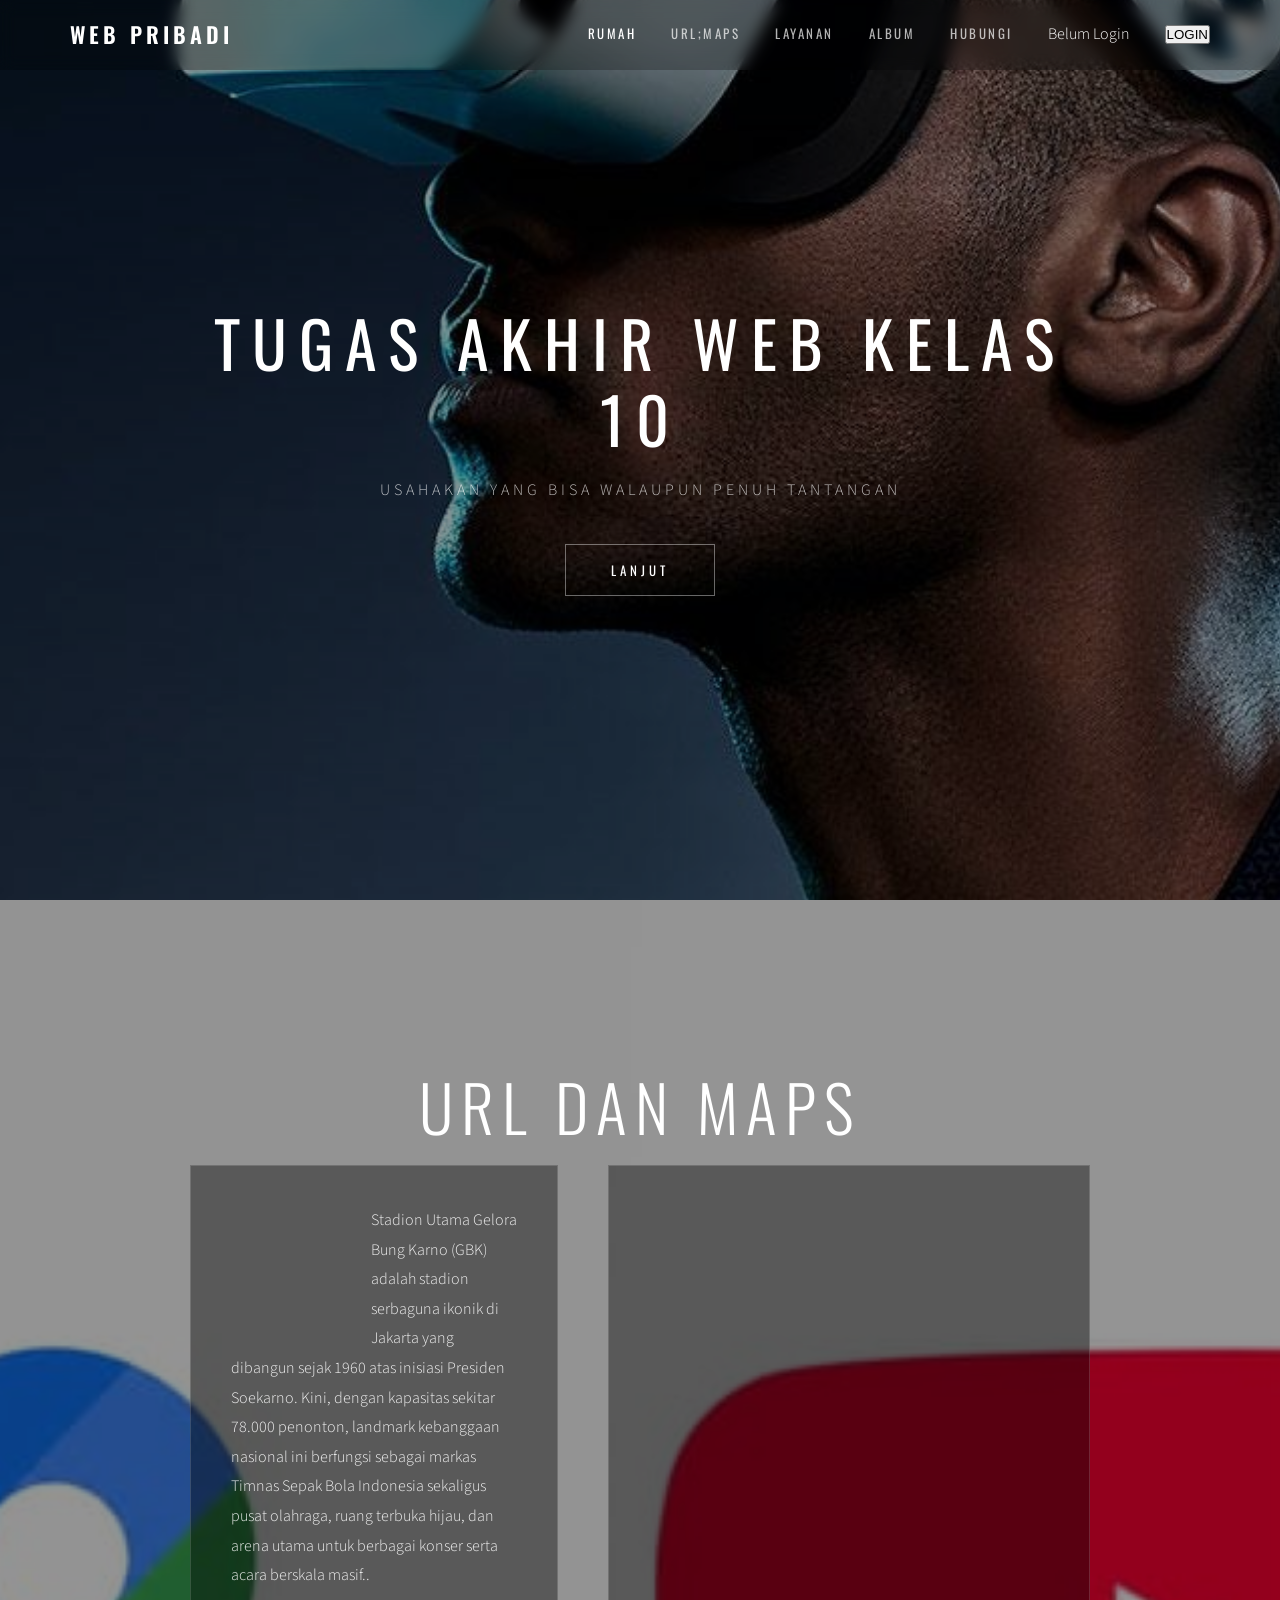
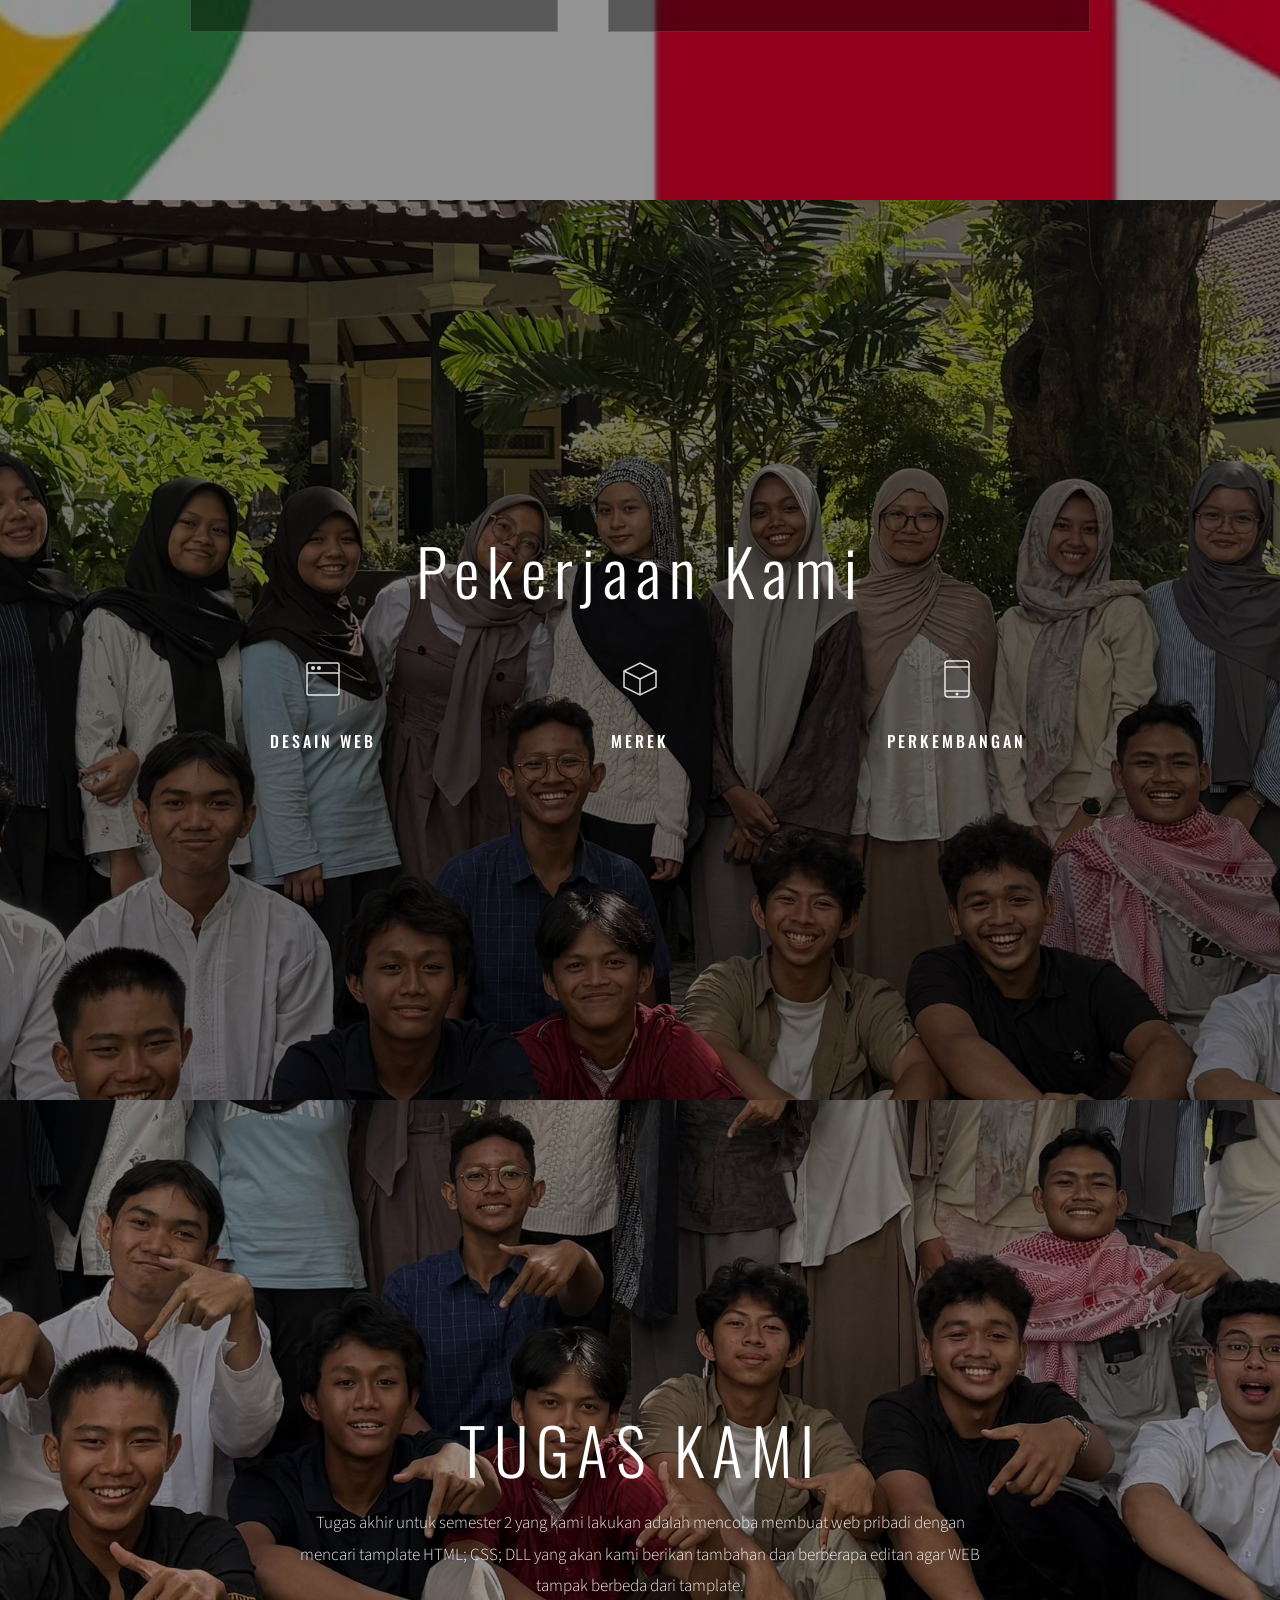
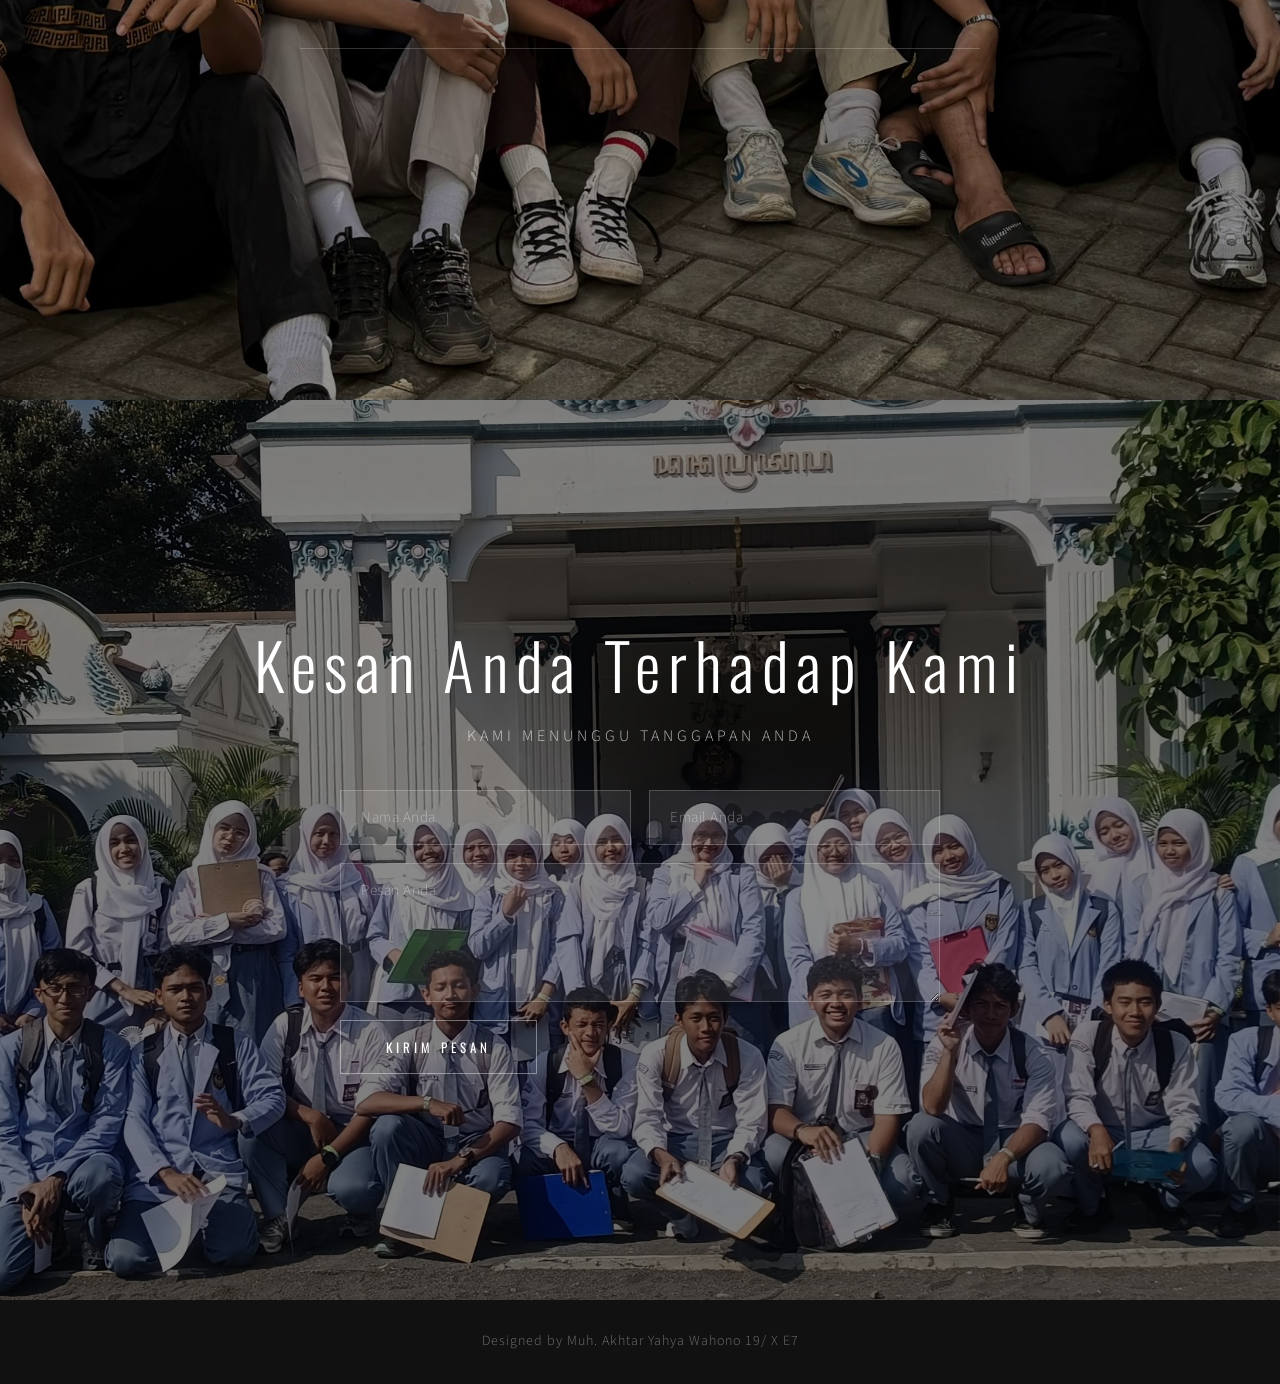
<file: index.html>
<!DOCTYPE html>
<html lang="en">
<head>
    <meta charset="UTF-8">
    <meta name="viewport" content="width=device-width, initial-scale=1.0">
    <title>WEB TUGAS AKHIR MUH.AKHTAR</title>

    <link rel="preconnect" href="https://fonts.googleapis.com">
    <link rel="preconnect" href="https://fonts.gstatic.com" crossorigin>
    <link href="https://fonts.googleapis.com/css2?family=Oswald:wght@300;400;500;600;700&family=Source+Sans+3:ital,wght@0,300;0,400;0,600;1,300;1,400&display=swap" rel="stylesheet">

    <link rel="stylesheet" href="templatemo-parallax-starter.css">
    <!--

TemplateMo 612 Parallax Starter

https://templatemo.com/tm-612-parallax-starter

-->
</head>
<body>

    <!-- Navigation -->
    <nav id="templatemo-nav">
        <div class="nav-container">
            <a href="#home" class="nav-logo">WEB PRIBADI</a>
            <button class="nav-toggle" id="navToggle" aria-label="Toggle navigation">
                <span></span>
                <span></span>
                <span></span>
            </button>
            <ul class="nav-links" id="navLinks">
                <li><a href="#home" class="active">RUMAH</a></li>
                <li><a href="#about">URL;MAPS</a></li>
                <li><a href="#services">LAYANAN</a></li>
                <li><a href="#gallery">ALBUM</a></li>
                <li><a href="#contact">HUBUNGI</a></li>
                <li><p id="userInfo">Belum Login</p> </li>
    <div id="authArea">
        <li><button onclick="goLogin()" class="nav-cta">LOGIN</button> </li>
    </div>
            </ul>
        </div>
    </nav>
    <!-- Section 1: Home / Hero -->
    <section id="home" class="parallax-section">
        <div class="parallax-bg" data-speed="0.5" style="background-image: url('images/about-06.jpg')"></div>
        <div class="parallax-overlay"></div>
        <div class="section-content">
            <h1 class="section-title hero-title">TUGAS AKHIR WEB KELAS 10</h1>
            <p class="section-subtitle caps">USAHAKAN YANG BISA WALAUPUN PENUH TANTANGAN</p>
            <a href="#about" class="btn-scroll">LANJUT</a>
        </div>
    </section>

    <!-- Section 2: About -->
    <section id="about" class="parallax-section">
        <div class="parallax-bg" data-speed="0.45" style="background-image: url('images/about-07.jpg')"></div>
        <div class="parallax-overlay"></div>
        <div class="section-content">
            <h2 class="section-title">URL DAN MAPS</h2>
            <div class="about-cols">
                <div class="about-col">
                    <div class="about-thumb thumb-top-left">
                      <iframe src="https://www.google.com/maps/embed?pb=!1m18!1m12!1m3!1d63461.46730135472!2d106.76792621612547!3d-6.218590854701228!2m3!1f0!2f0!3f0!3m2!1i1024!2i768!4f13.1!3m3!1m2!1s0x2e69f14d30079f01%3A0x2e74f2341fff266d!2sStadion%20Utama%20Gelora%20Bung%20Karno!5e0!3m2!1sid!2sid!4v1780076257060!5m2!1sid!2sid" width="600" height="450" style="border:0;" allowfullscreen="" loading="lazy" referrerpolicy="no-referrer-when-downgrade"></iframe>
                    </div>
                      <p>Stadion Utama Gelora Bung Karno (GBK) adalah stadion serbaguna ikonik di Jakarta yang dibangun sejak 1960 atas inisiasi Presiden Soekarno. Kini, dengan kapasitas sekitar 78.000 penonton, landmark kebanggaan nasional ini berfungsi sebagai markas Timnas Sepak Bola Indonesia sekaligus pusat olahraga, ruang terbuka hijau, dan arena utama untuk berbagai konser serta acara berskala masif..</p>
                    </div>
                <div class="about-col">
                    <div class="about-thumb-wide">
                    <div style="width: 100%; aspect-ratio: 16 / 9; border-radius: 8px; overflow: hidden;">
                         <iframe width="1280" height="800" src="https://www.youtube.com/embed/gFQN_utQSfA" title="KISAH NYATA ! MISI BERBAHAYA PASUKAN KHUSUS BARET HIJAU ODA 595 DI AFGHANISTAN | Alur Cerita Film" frameborder="0" allow="accelerometer; autoplay; clipboard-write; encrypted-media; gyroscope; picture-in-picture; web-share" referrerpolicy="strict-origin-when-cross-origin" allowfullscreen></iframe>
                    </div>
                    <p>Our approach combines research-driven insights with bold creative execution. We believe great design is not just about how things look, but how they work and how they make people feel.</p>
                    <p>From concept to launch, we collaborate closely with our clients to ensure every detail aligns with their goals. The result is work that is both beautiful and effective. You can also use our <a href="https://templatemo.com/ai-website-prompt-generator" rel="nofollow" target="_blank">free AI Website Prompt Generator</a> to create custom prompts for building your own website with AI.</p>
        </div>
    </section>

    <!-- Section 3: Services -->
    <section id="services" class="parallax-section">
        <div class="parallax-bg" data-speed="0.55" style="background-image: url('images/about-04.jpeg')"></div>
        <div class="parallax-overlay overlay-dark"></div>
        <div class="section-content">
            <h2 class="section-title">Pekerjaan Kami</h2>
            <div class="services-grid">
                <div class="service-item">
                    <div class="service-icon">
                        <svg width="40" height="40" viewBox="0 0 40 40" fill="none">
                            <rect x="4" y="4" width="32" height="32" rx="2" stroke="white" stroke-width="1.5"/>
                            <line x1="4" y1="14" x2="36" y2="14" stroke="white" stroke-width="1.5"/>
                            <circle cx="10" cy="9" r="2" fill="white"/>
                            <circle cx="16" cy="9" r="2" fill="white"/>
                        </svg>
                    </div>
                    <h3>DESAIN WEB</h3>
                </div>
                <div class="service-item">
                    <div class="service-icon">
                        <svg width="40" height="40" viewBox="0 0 40 40" fill="none">
                            <path d="M20 4L36 12V28L20 36L4 28V12L20 4Z" stroke="white" stroke-width="1.5"/>
                            <path d="M20 36V20" stroke="white" stroke-width="1.5"/>
                            <path d="M36 12L20 20" stroke="white" stroke-width="1.5"/>
                            <path d="M4 12L20 20" stroke="white" stroke-width="1.5"/>
                        </svg>
                    </div>
                    <h3>MEREK</h3>
                </div>
                <div class="service-item">
                    <div class="service-icon">
                        <svg width="40" height="40" viewBox="0 0 40 40" fill="none">
                            <rect x="8" y="2" width="24" height="36" rx="3" stroke="white" stroke-width="1.5"/>
                            <line x1="8" y1="8" x2="32" y2="8" stroke="white" stroke-width="1.5"/>
                            <line x1="8" y1="32" x2="32" y2="32" stroke="white" stroke-width="1.5"/>
                            <circle cx="20" cy="35" r="1.5" fill="white"/>
                        </svg>
                    </div>
                    <h3>PERKEMBANGAN</h3>
                </div>
            </div>
        </div>
    </section>

    <!-- Section 4: Gallery -->
    <section id="gallery" class="parallax-section">
        <div class="parallax-bg" data-speed="0.5" style="background-image: url('images/about-08.jpeg')"></div>
        <div class="parallax-overlay"></div>
        <div class="section-content">
            <h2 class="section-title">TUGAS KAMI</h2>
            <div class="content-block">
                <p>Tugas akhir untuk semester 2 yang kami lakukan adalah mencoba membuat web pribadi dengan mencari tamplate HTML; CSS; DLL yang akan kami berikan tambahan dan berberapa editan agar WEB tampak berbeda dari tamplate.</p>
                <div class="stats-row">
                    <div class="stat-item">
        </div>
    </section>

    <!-- Section 5: Contact -->
    <section id="contact" class="parallax-section">
        <div class="parallax-bg" data-speed="0.5" style="background-image: url('images/parallax-bg-05.jpg.jpeg')"></div>
        <div class="parallax-overlay overlay-medium"></div>
        <div class="section-content">
            <h2 class="section-title">Kesan Anda Terhadap Kami</h2>
            <p class="section-subtitle caps">Kami Menunggu Tanggapan Anda</p>
            <div class="contact-form-wrap">
                <form id="contactForm" class="contact-form">
                    <div class="form-row">
                        <input type="text" placeholder="Nama Anda" required>
                        <input type="email" placeholder="Email Anda" required>
                    </div>
                    <textarea placeholder="Pesan Anda" rows="5" required></textarea>
                    <button type="submit" class="btn-submit">Kirim Pesan</button>
                </form>
            </div>
        </div>
    </section>

    <!-- Footer -->
    <footer id="templatemo-footer">
        <p> Designed by Muh. Akhtar Yahya Wahono 19/ X E7</p>
    </footer>
    <script src="templatemo-parallax-script.js"></script>
    <script src="Login/js/welcome.js"></script>
</body>
</html>
</file>
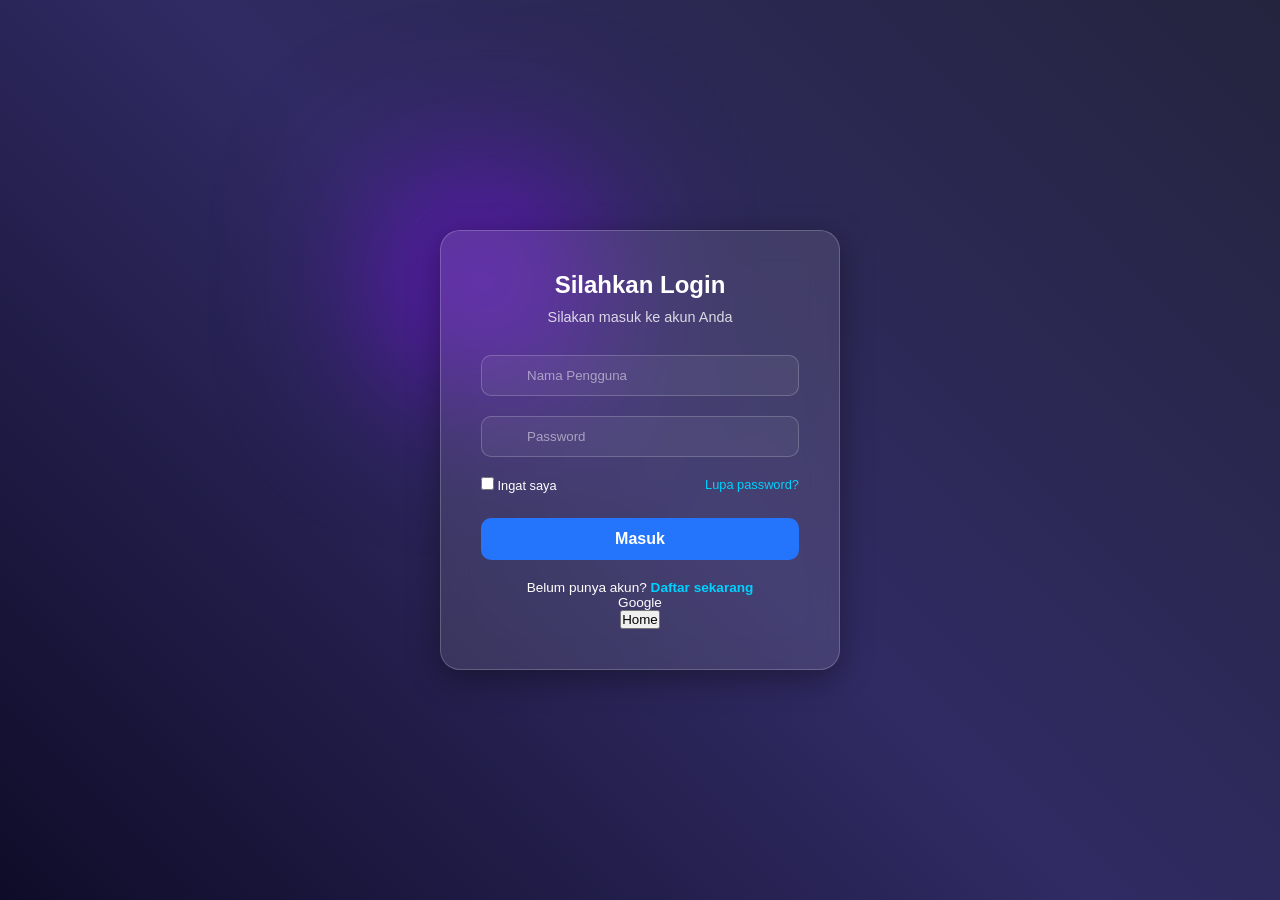
<file: Login/index.html>
<!DOCTYPE html>
<html lang="id">
<head>
    <meta charset="UTF-8">
    <meta name="viewport" content="width=device-width, initial-scale=1.0">
    <title>Login Modern - Glassmorphism</title>
    <link rel="stylesheet" href="style.css">
    <!-- Menggunakan ikon dari Font Awesome -->
    <link rel="stylesheet" href="https://cloudflare.com">
</head>
<body>
    <div class="background-animation"></div>
    <div class="login-container">
        <form class="login-form" id="loginForm">
    <h2>Silahkan Login</h2>
    <p>Silakan masuk ke akun Anda</p>
    <div class="input-group">
        <i class="fas fa-user"></i>
        <input type="text" id="username" placeholder="Nama Pengguna" required>
    </div>
    <div class="input-group">
        <i class="fas fa-lock"></i>
        <input type="password" id="password" placeholder="Password" required>
    </div>
    <div class="options">
        <label><input type="checkbox"> Ingat saya</label>
        <a href="#">Lupa password?</a>
    </div>
    <button type="submit" class="login-btn">Masuk</button>
    <div class="register-link">
        Belum punya akun? <a href="register.html">Daftar sekarang</a>
        <div class="kanan"><i class="fab fa-google"></i> Google</div>
    </div>
    <button type="button" onclick="location.href='../index.html';">Home</button>
    <div id="alertBox" class="alert" style="display:none;"></div>
</form>
<script src="js/login.js"></script>   
</body>
</html>
</file>
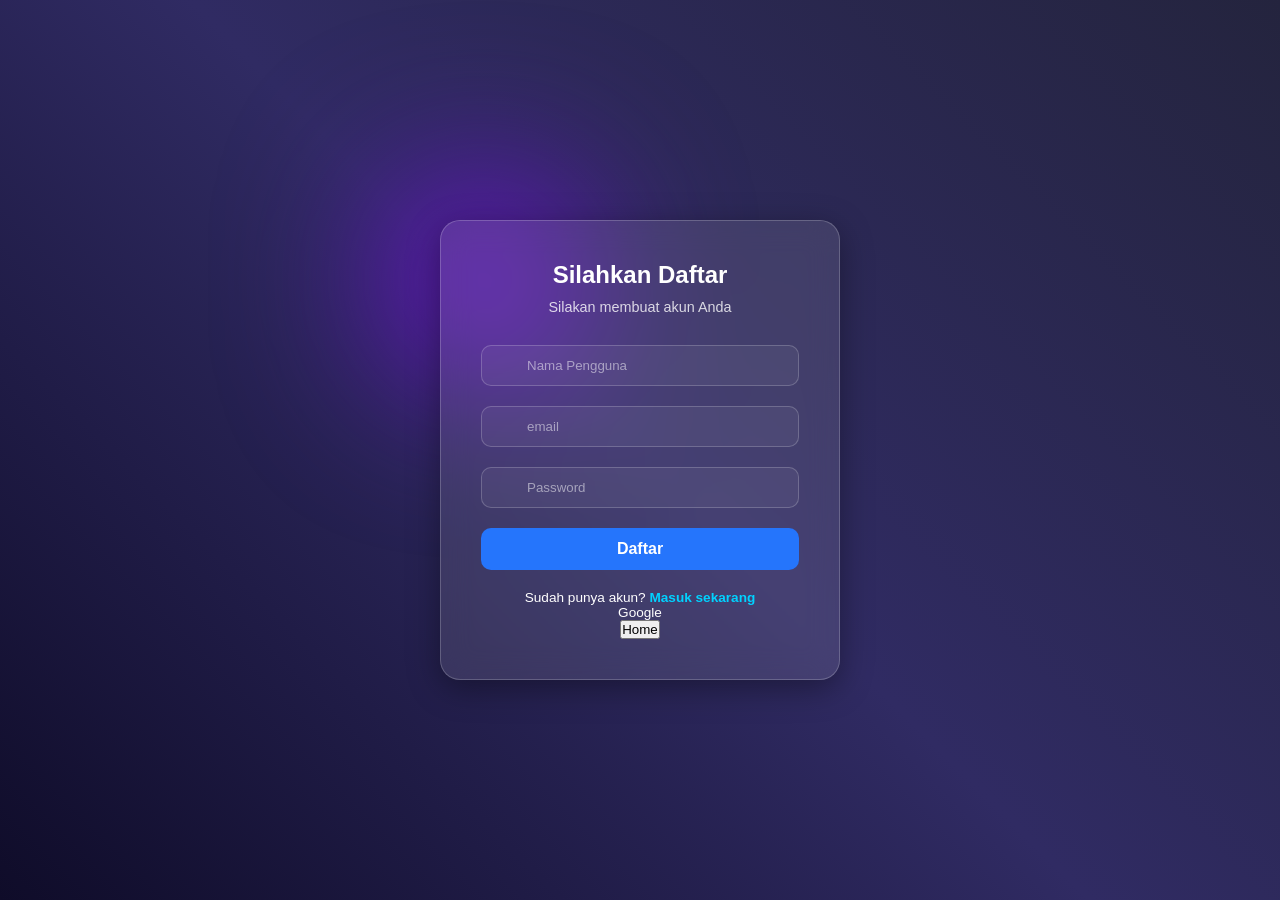
<file: Login/register.html>
<!DOCTYPE html>
<html lang="id">
<head>
    <meta charset="UTF-8">
    <meta name="viewport" content="width=device-width, initial-scale=1.0">
    <title>Login Modern - Glassmorphism</title>
    <link rel="stylesheet" href="style.css">
    <!-- Menggunakan ikon dari Font Awesome -->
    <link rel="stylesheet" href="https://cloudflare.com">
</head>
<body>
    <div class="background-animation"></div>
    <div class="login-container">
        <form class="login-form" id="registerForm">
            <h2>Silahkan Daftar</h2>
            <p>Silakan membuat akun Anda</p>
            
            <div class="input-group">
                <i class="fas fa-user"></i>
                <input type="text" id="username" placeholder="Nama Pengguna" required>
            </div>

            <div class="input-group">
                <i class="fas fa-lock"></i>
                <input type="email" id="email" placeholder="email" required>
            </div>

            <div class="input-group">
                <i class="fas fa-lock"></i>
                <input type="password" id="password" placeholder="Password" required>
            </div>
                        
            <button type="submit" class="login-btn">Daftar</button>
            
            <div class="register-link">
                Sudah punya akun? <a href="index.html">Masuk sekarang</a>
            <div class="kanan"><i class="fab fa-gogle"></i> Google</div>
            </div>
            <button onclick="location.href='../index.html';">Home</button>
            <div id="alertBox" class="alert" style="display:none;"></div>
        </form>
<script src="js/register.js"></script>   
</body>
</html>
</file>
<file: templatemo-parallax-starter.css>
/* ==========================================================================
   Parallax Starter - Free HTML CSS Template
   
TemplateMo 612 Parallax Starter

https://templatemo.com/tm-612-parallax-starter

   ========================================================================== */

/* --- CSS Variables --- */
:root {
    --font-heading: 'Oswald', sans-serif;
    --font-body: 'Source Sans 3', sans-serif;
    --white: #ffffff;
    --white-90: rgba(255, 255, 255, 0.9);
    --white-70: rgba(255, 255, 255, 0.7);
    --white-40: rgba(255, 255, 255, 0.4);
    --white-20: rgba(255, 255, 255, 0.2);
    --nav-bg: rgba(0, 0, 0, 0.25);
    --nav-bg-scrolled: rgba(0, 0, 0, 0.85);
    --transition-smooth: 0.3s ease;
}

/* --- Reset & Base --- */
*,
*::before,
*::after {
    margin: 0;
    padding: 0;
    box-sizing: border-box;
}

html {
    scroll-behavior: smooth;
}

body {
    font-family: var(--font-body);
    font-weight: 300;
    color: var(--white);
    line-height: 1.7;
    overflow-x: hidden;
}

a {
    text-decoration: none;
    color: inherit;
}

img {
    max-width: 100%;
    display: block;
}

/* --- Navigation --- */
#templatemo-nav {
    position: fixed;
    top: 0;
    left: 0;
    width: 100%;
    z-index: 1000;
    background: var(--nav-bg);
    backdrop-filter: blur(8px);
    -webkit-backdrop-filter: blur(8px);
    transition: background var(--transition-smooth);
}

#templatemo-nav.scrolled {
    background: var(--nav-bg-scrolled);
}

.nav-container {
    max-width: 1200px;
    margin: 0 auto;
    padding: 0 30px;
    display: flex;
    align-items: center;
    justify-content: space-between;
    height: 70px;
}

.nav-logo {
    font-family: var(--font-heading);
    font-size: 22px;
    font-weight: 600;
    letter-spacing: 4px;
    color: var(--white);
}

.nav-links {
    list-style: none;
    display: flex;
    gap: 35px;
}

.nav-links a {
    font-family: var(--font-heading);
    font-size: 13px;
    font-weight: 400;
    letter-spacing: 2.5px;
    color: var(--white-70);
    transition: color var(--transition-smooth), opacity var(--transition-smooth);
}

.nav-links a:hover,
.nav-links a.active {
    color: var(--white);
}

/* Mobile Toggle */
.nav-toggle {
    display: none;
    background: none;
    border: none;
    cursor: pointer;
    padding: 8px;
    flex-direction: column;
    gap: 5px;
}

.nav-toggle span {
    display: block;
    width: 24px;
    height: 2px;
    background: var(--white);
    transition: all var(--transition-smooth);
}

/* --- Parallax Sections --- */
.parallax-section {
    position: relative;
    min-height: 100vh;
    display: flex;
    align-items: center;
    justify-content: center;
    overflow: hidden;
}

/* Parallax Background Image Layer
   Height is 200% and starts at top: -50% to give
   maximum room for large vertical translations */
.parallax-bg {
    position: absolute;
    top: -50%;
    left: 0;
    width: 100%;
    height: 200%;
    background-position: center center;
    background-repeat: no-repeat;
    background-size: cover;
    will-change: transform;
    transition: transform 0.5s cubic-bezier(0.22, 1, 0.36, 1);
    z-index: 0;
}

/* Dark Overlay */
.parallax-overlay {
    position: absolute;
    inset: 0;
    background: rgba(0, 0, 0, 0.42);
    z-index: 1;
}

.parallax-overlay.overlay-dark {
    background: rgba(0, 0, 0, 0.55);
}

.parallax-overlay.overlay-medium {
    background: rgba(0, 0, 0, 0.50);
}

/* Content Layer */
.section-content {
    position: relative;
    z-index: 2;
    max-width: 960px;
    width: 100%;
    padding: 100px 30px;
    text-align: center;
}

/* --- Typography --- */
.section-title {
    font-family: var(--font-heading);
    font-weight: 300;
    font-size: clamp(36px, 6vw, 64px);
    letter-spacing: 8px;
    color: var(--white);
    margin-bottom: 20px;
    line-height: 1.2;
}

.hero-title {
    font-weight: 400;
    letter-spacing: 12px;
}

.section-subtitle {
    font-family: var(--font-body);
    font-size: clamp(13px, 1.6vw, 16px);
    letter-spacing: 4px;
    color: var(--white-70);
    margin-bottom: 40px;
}

.caps {
    text-transform: uppercase;
}

.content-block {
    max-width: 680px;
    margin: 0 auto;
}

.content-block p {
    font-size: 17px;
    color: var(--white-90);
    margin-bottom: 20px;
    line-height: 1.85;
}

/* --- Hero Button --- */
.btn-scroll {
    display: inline-block;
    font-family: var(--font-heading);
    font-size: 13px;
    font-weight: 400;
    letter-spacing: 4px;
    color: var(--white);
    border: 1px solid var(--white-40);
    padding: 14px 45px;
    transition: all var(--transition-smooth);
}

.btn-scroll:hover {
    background: var(--white);
    color: #111;
    border-color: var(--white);
}

/* --- About Columns --- */
.unsplash-credit {
    font-size: 14px;
    color: var(--white-40);
    margin-top: 25px;
    letter-spacing: 1px;
}

.unsplash-credit a {
    color: var(--white-70);
    text-decoration: underline;
    text-underline-offset: 3px;
}

.about-cols {
    display: grid;
    grid-template-columns: 1fr 1fr;
    gap: 50px;
    max-width: 900px;
    margin: 0 auto;
    text-align: left;
}

.about-col {
    background: rgba(0, 0, 0, 0.4);
    padding: 40px;
    border: 1px solid rgba(255, 255, 255, 0.15);
}

.about-thumb {
    overflow: hidden;
    width: 120px;
    height: 120px;
    border-radius: 8px;
}

.about-thumb img {
    width: 100%;
    height: 100%;
    object-fit: cover;
    display: block;
}

.thumb-top-left {
    float: left;
    margin: 0 20px 15px 0;
}

.about-thumb-wide {
    overflow: hidden;
    width: 100%;
    max-width: 400px;
    aspect-ratio: 2 / 1;
    border-radius: 8px;
    margin-bottom: 20px;
}

.about-thumb-wide img {
    width: 100%;
    height: 100%;
    object-fit: cover;
    display: block;
}

.about-col p {
    font-size: 16px;
    color: var(--white-90);
    margin-bottom: 20px;
    line-height: 1.85;
}

.about-col p:last-child {
    margin-bottom: 0;
}

.about-col a {
    color: var(--white);
    text-decoration: underline;
    text-underline-offset: 3px;
}

/* --- Services Grid --- */
.services-grid {
    display: grid;
    grid-template-columns: repeat(3, 1fr);
    gap: 50px;
    margin-top: 50px;
}

.service-item {
    text-align: center;
}

.service-icon {
    margin-bottom: 20px;
    opacity: 0.85;
}

.service-item h3 {
    font-family: var(--font-heading);
    font-size: 16px;
    font-weight: 500;
    letter-spacing: 3px;
    margin-bottom: 12px;
    color: var(--white);
}

.service-item p {
    font-size: 12px;
    letter-spacing: 2px;
    color: var(--white-70);
    line-height: 1.9;
}

/* --- Stats Row --- */
.stats-row {
    display: flex;
    justify-content: center;
    gap: 70px;
    margin-top: 45px;
    padding-top: 40px;
    border-top: 1px solid var(--white-20);
}

.stat-item {
    text-align: center;
}

.stat-number {
    display: block;
    font-family: var(--font-heading);
    font-size: 42px;
    font-weight: 300;
    letter-spacing: 2px;
    color: var(--white);
    margin-bottom: 8px;
}

.stat-label {
    font-size: 11px;
    letter-spacing: 3px;
    color: var(--white-70);
}

/* --- Contact Form --- */
.contact-form-wrap {
    max-width: 600px;
    margin: 0 auto;
}

.contact-form {
    display: flex;
    flex-direction: column;
    gap: 18px;
}

.form-row {
    display: flex;
    gap: 18px;
}

.contact-form input,
.contact-form textarea {
    width: 100%;
    font-family: var(--font-body);
    font-size: 15px;
    font-weight: 300;
    letter-spacing: 0.5px;
    color: var(--white);
    background: rgba(255, 255, 255, 0.08);
    border: 1px solid var(--white-20);
    padding: 16px 20px;
    outline: none;
    transition: border-color var(--transition-smooth);
}

.contact-form input::placeholder,
.contact-form textarea::placeholder {
    color: var(--white-40);
}

.contact-form input:focus,
.contact-form textarea:focus {
    border-color: var(--white-70);
}

.contact-form textarea {
    resize: vertical;
    min-height: 120px;
}

.btn-submit {
    font-family: var(--font-heading);
    font-size: 13px;
    font-weight: 400;
    letter-spacing: 4px;
    color: var(--white);
    background: transparent;
    border: 1px solid var(--white-40);
    padding: 16px 45px;
    cursor: pointer;
    transition: all var(--transition-smooth);
    align-self: flex-start;
    text-transform: uppercase;
}

.btn-submit:hover {
    background: var(--white);
    color: #111;
    border-color: var(--white);
}

/* --- Footer --- */
#templatemo-footer {
    background: #111;
    text-align: center;
    padding: 30px 20px;
    font-size: 14px;
    color: var(--white-40);
    letter-spacing: 1px;
}

#templatemo-footer a {
    color: var(--white-70);
    transition: color var(--transition-smooth);
}

#templatemo-footer a:hover {
    color: var(--white);
}

/* --- Scroll Reveal Animation --- */
.reveal {
    opacity: 0;
    transform: translateY(30px);
    transition: opacity 0.8s ease, transform 0.8s ease;
}

.reveal.visible {
    opacity: 1;
    transform: translateY(0);
}

/* ===================================
   Responsive
   =================================== */

@media (max-width: 991px) {
    .services-grid {
        grid-template-columns: repeat(2, 1fr);
        gap: 40px;
    }

    .stats-row {
        gap: 40px;
    }
}

@media (max-width: 768px) {
    /* Mobile Navigation */
    .nav-toggle {
        display: flex;
    }

    .nav-links {
        position: fixed;
        top: 0;
        left: 0;
        width: 100%;
        height: 100vh;
        background: rgba(0, 0, 0, 0.95);
        flex-direction: column;
        align-items: center;
        justify-content: flex-start;
        gap: 30px;
        padding: 100px 30px 60px;
        overflow-y: auto;
        opacity: 0;
        visibility: hidden;
        transition: all 0.4s ease;
    }

    .nav-links.open {
        opacity: 1;
        visibility: visible;
    }

    .nav-links a {
        font-size: 16px;
        letter-spacing: 4px;
    }

    .nav-toggle.active span:nth-child(1) {
        transform: rotate(45deg) translate(5px, 5px);
    }

    .nav-toggle.active span:nth-child(2) {
        opacity: 0;
    }

    .nav-toggle.active span:nth-child(3) {
        transform: rotate(-45deg) translate(5px, -5px);
    }

    /* Disable parallax on mobile — static bg */
    .parallax-bg {
        top: 0;
        height: 100%;
    }

    .section-title {
        letter-spacing: 4px;
    }

    .hero-title {
        letter-spacing: 6px;
    }

    .section-subtitle {
        letter-spacing: 2px;
    }

    .services-grid {
        grid-template-columns: 1fr;
        gap: 35px;
    }

    .about-cols {
        grid-template-columns: 1fr;
        gap: 30px;
        text-align: center;
    }

    .stats-row {
        flex-direction: column;
        gap: 30px;
    }

    .form-row {
        flex-direction: column;
    }

    .btn-submit {
        align-self: stretch;
    }
}

@media (max-width: 480px) {
    .nav-container {
        padding: 0 20px;
    }

    .section-content {
        padding: 80px 20px;
    }

    .section-title {
        letter-spacing: 3px;
    }

    .content-block p {
        font-size: 15px;
    }

    .stat-number {
        font-size: 34px;
    }
}
</file>
<file: Login/style.css>
* {
  margin: 0;
  padding: 0;
  box-sizing: border-box;
  font-family: "Segoe UI", Tahoma, Geneva, Verdana, sans-serif;
}

body {
  height: 100vh;
  display: flex;
  justify-content: center;
  align-items: center;
  background: linear-gradient(45deg, #0f0c29, #302b63, #24243e);
  overflow: hidden;
}

/* Efek animasi di latar belakang */
.background-animation {
  position: absolute;
  width: 200px;
  height: 200px;
  background: #6a11cb;
  filter: blur(80px);
  border-radius: 50%;
  top: 20%;
  left: 30%;
  z-index: -1;
  animation: move 10s infinite alternate;
}

@keyframes move {
  from {
    transform: translate(0, 0);
  }
  to {
    transform: translate(100px, 100px);
  }
}

.login-container {
  background: rgba(255, 255, 255, 0.1); /* Transparansi */
  padding: 40px;
  border-radius: 20px;
  backdrop-filter: blur(15px); /* Efek blur kaca */
  border: 1px solid rgba(255, 255, 255, 0.2);
  box-shadow: 0 8px 32px rgba(0, 0, 0, 0.37);
  width: 100%;
  max-width: 400px;
  text-align: center;
  color: white;
}

h2 {
  margin-bottom: 10px;
  font-weight: 600;
}
p {
  margin-bottom: 30px;
  font-size: 0.9rem;
  opacity: 0.8;
}

.input-group {
  position: relative;
  margin-bottom: 20px;
}

.input-group i {
  position: absolute;
  left: 15px;
  top: 50%;
  transform: translateY(-50%);
  color: rgba(255, 255, 255, 0.7);
}

.input-group input {
  width: 100%;
  padding: 12px 15px 12px 45px;
  background: rgba(255, 255, 255, 0.05);
  border: 1px solid rgba(255, 255, 255, 0.2);
  border-radius: 10px;
  color: white;
  outline: none;
  transition: 0.3s;
}

.input-group input::placeholder {
  color: rgba(255, 255, 255, 0.5);
}
.input-group input:focus {
  background: rgba(255, 255, 255, 0.15);
  border-color: #00d2ff;
}

.options {
  display: flex;
  justify-content: space-between;
  font-size: 0.8rem;
  margin-bottom: 25px;
}

.options a {
  color: #00d2ff;
  text-decoration: none;
}
.options a:hover {
  text-decoration: underline;
}

.login-btn {
  width: 100%;
  padding: 12px;
  background: #2575fc;
  border: none;
  border-radius: 10px;
  color: white;
  font-size: 1rem;
  font-weight: bold;
  cursor: pointer;
  transition: 0.3s ease;
}

.login-btn:hover {
  background: #6a11cb;
  transform: translateY(-2px);
  box-shadow: 0 5px 15px rgba(106, 17, 203, 0.4);
}

.register-link {
  margin-top: 20px;
  font-size: 0.85rem;
}
.register-link a {
  color: #00d2ff;
  text-decoration: none;
  font-weight: bold;
}
</file>
